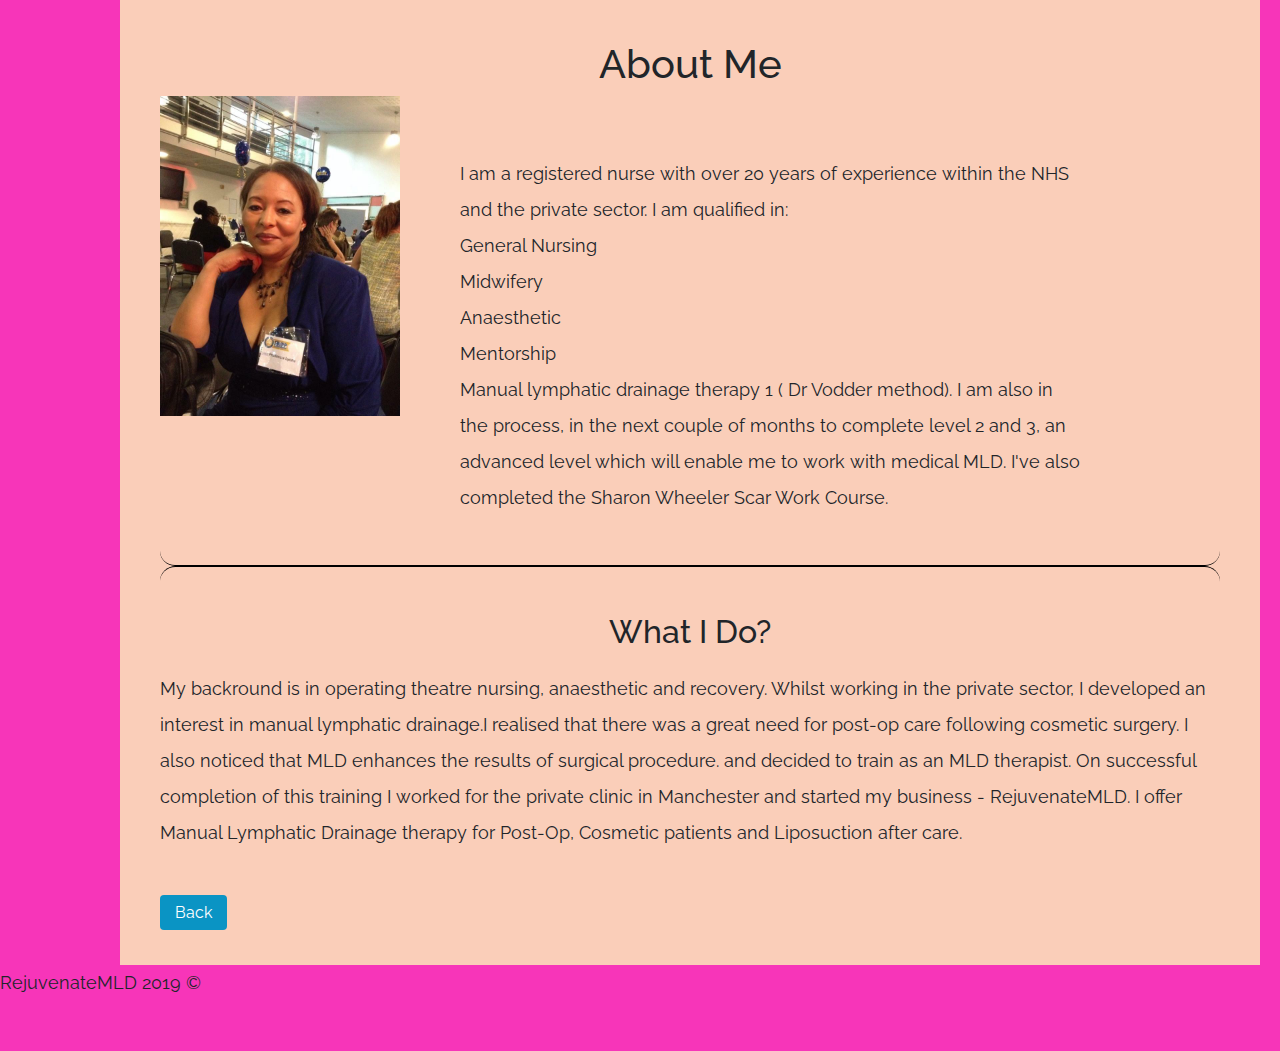
<file: about/about.html>
<!DOCTYPE html>
<html>
<head>
	<title>About</title>
	<link rel="stylesheet" href="https://stackpath.bootstrapcdn.com/bootstrap/4.3.1/css/bootstrap.min.css" integrity="sha384-ggOyR0iXCbMQv3Xipma34MD+dH/1fQ784/j6cY/iJTQUOhcWr7x9JvoRxT2MZw1T" crossorigin="anonymous">
	<link href="https://fonts.googleapis.com/css?family=Raleway" rel="stylesheet">
	<link rel="stylesheet" type="text/css" href="about.css">
</head>
<body>
	<div class="container">
		<h1>About Me</h1>
		<div class="row">
			<div class="d-flex col-md-12">
				<img src="snimka.jpeg" class="img-fluid">
				<p class="about">I am a registered nurse with over  20 years of experience within the NHS and the private sector. 
	  			I am qualified in:<br>
	  			General Nursing<br>
	   			Midwifery<br>
	   			Anaesthetic<br> 
	   			Mentorship<br>
	   			Manual lymphatic drainage therapy 1 ( Dr Vodder method). I am also in the process, in the
					next couple of months to complete level 2 and 3, an advanced level which will enable
					me to work with medical MLD. I've also completed the 
				Sharon Wheeler Scar Work Course.
				</p>
			</div>
		</div>
		<hr>
		<section>
			<h2>What I Do?</h2>
			<p>My backround is in operating theatre nursing, anaesthetic and recovery.
		  	 Whilst working in the private sector, I developed an interest
				in manual lymphatic drainage.I realised that there was a great need for post-op
				care following cosmetic surgery. I also noticed that MLD enhances the results of surgical procedure.
			 and decided to train as an MLD therapist. 

			 On successful completion of this training I worked for the private clinic in Manchester
			and started my business - RejuvenateMLD.  
		 	 I offer Manual Lymphatic Drainage therapy for Post-Op, Cosmetic patients and Liposuction after care. 
			</p>
		</section>
		<a href="../index.html" class="back">Back</a>
	</div>
	<footer><p class="rights">RejuvenateMLD 2019 &copy;</p></footer>
</body>
</html>
</file>
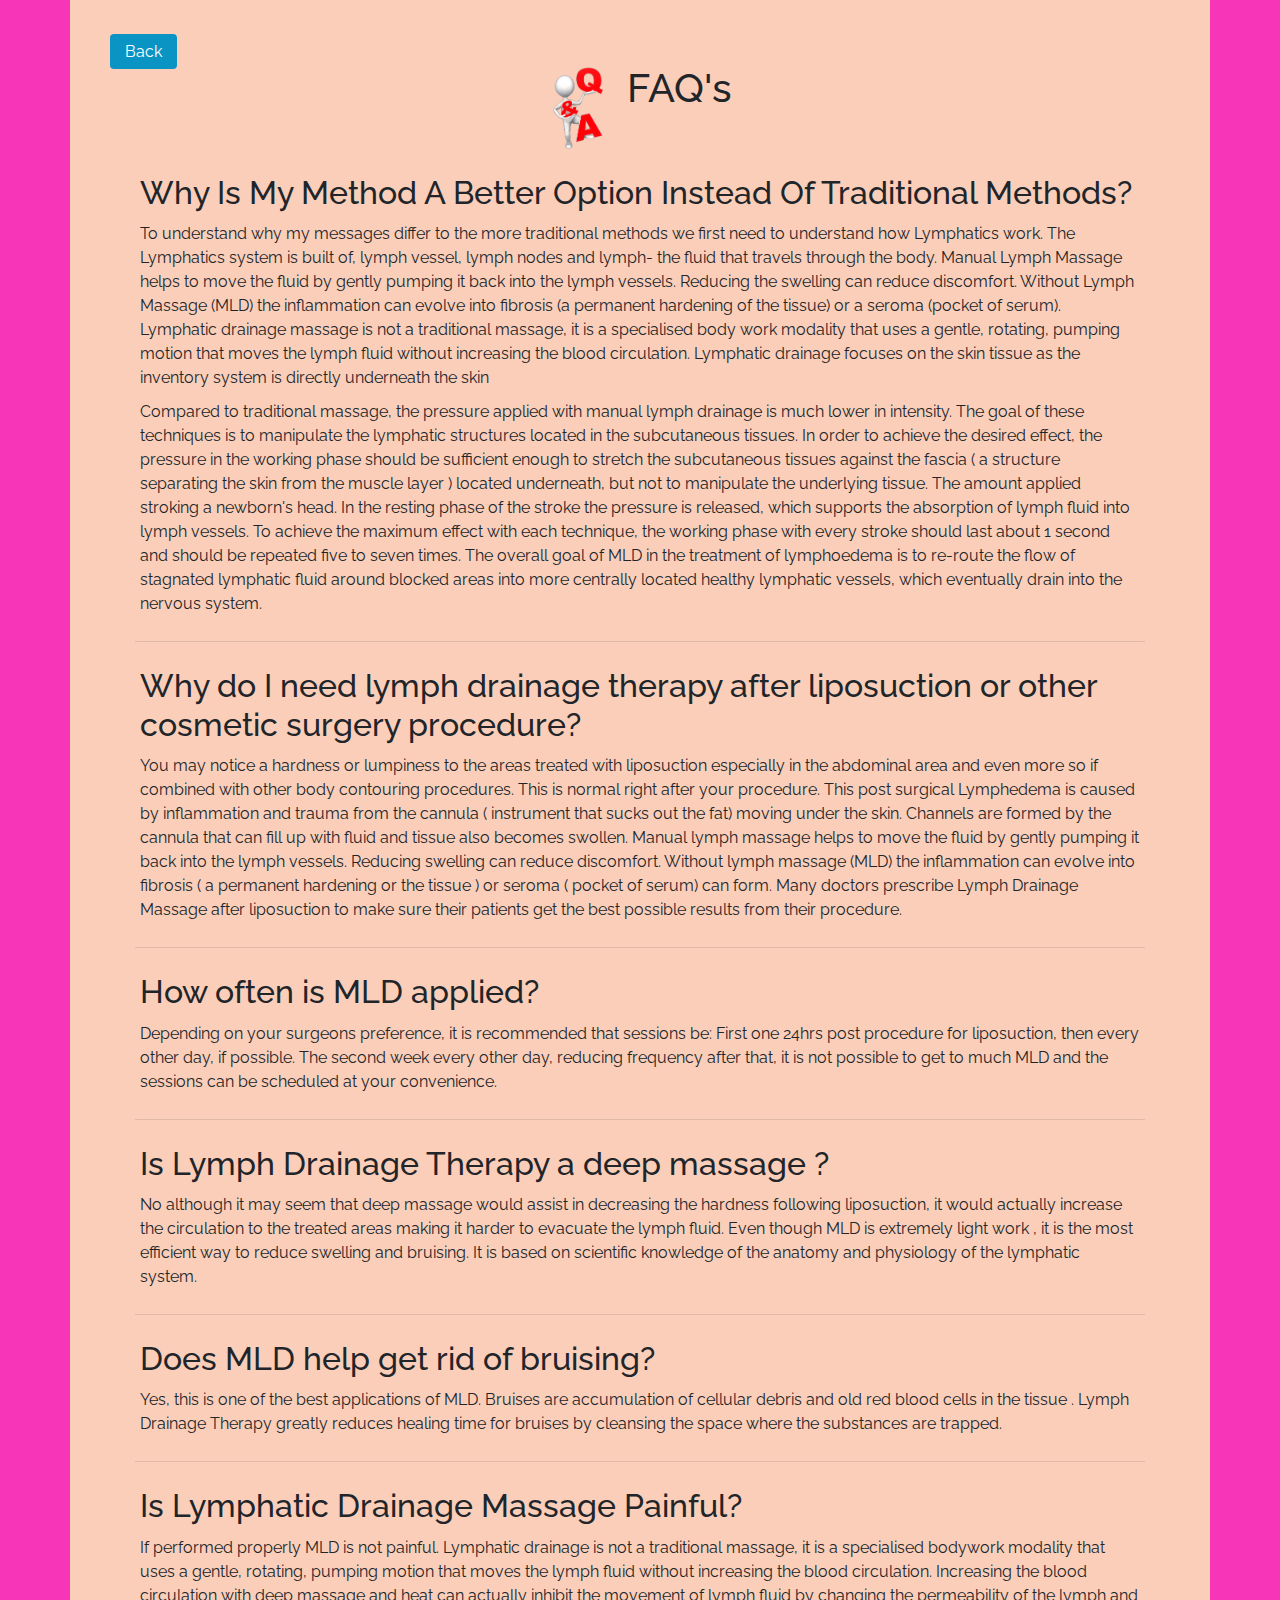
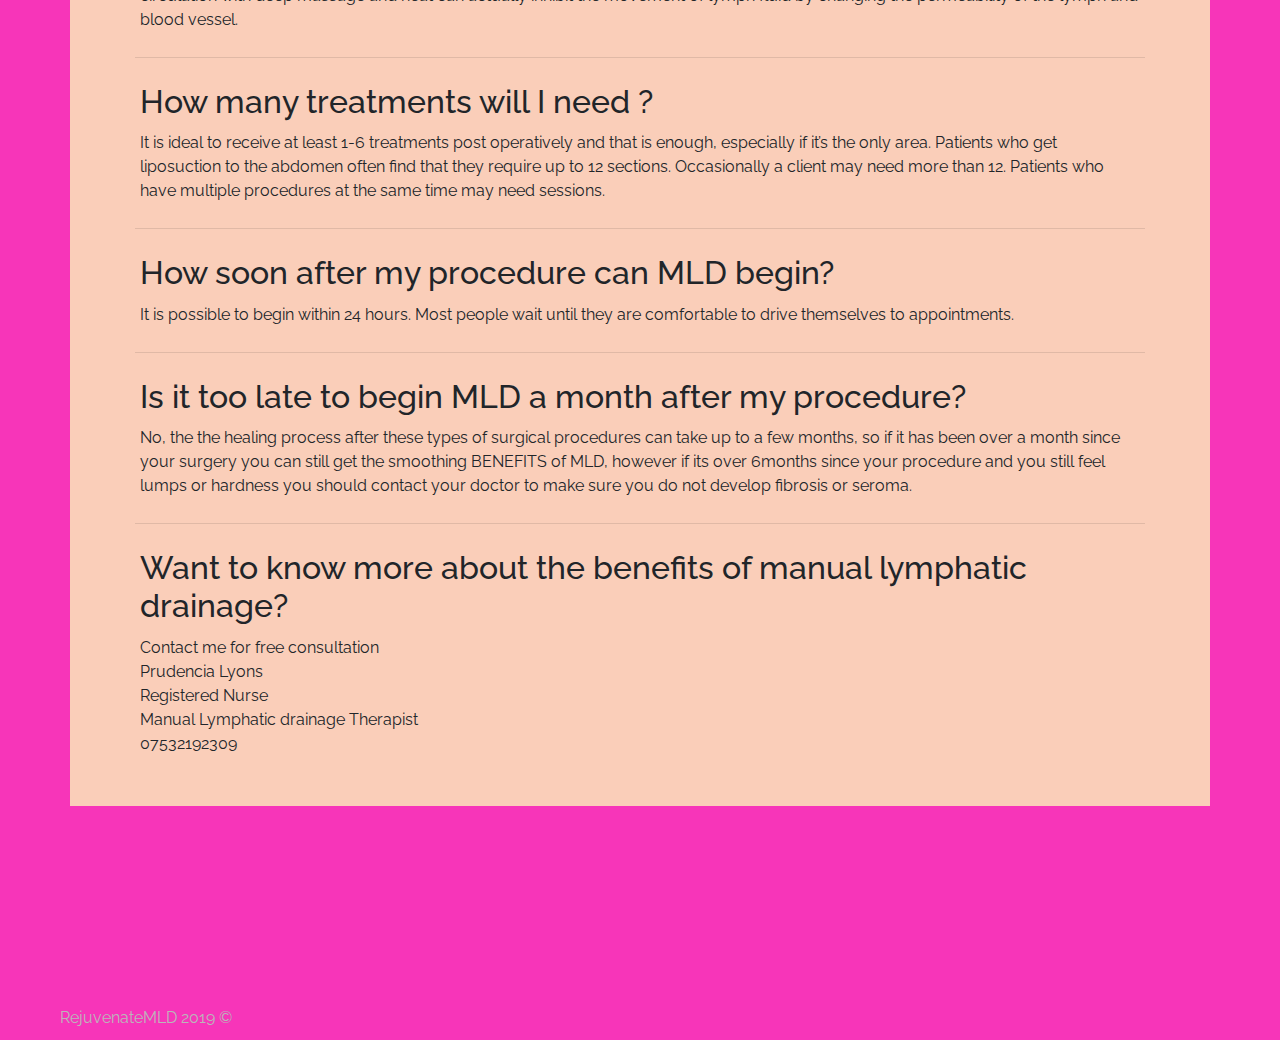
<file: faq/faq.html>
<!DOCTYPE html>
<html>
<head>
	<title>FAQ</title>
	<link href="https://fonts.googleapis.com/css?family=Raleway" rel="stylesheet">
	<link rel="stylesheet" href="https://stackpath.bootstrapcdn.com/bootstrap/4.3.1/css/bootstrap.min.css" integrity="sha384-ggOyR0iXCbMQv3Xipma34MD+dH/1fQ784/j6cY/iJTQUOhcWr7x9JvoRxT2MZw1T" crossorigin="anonymous">
	<link rel="stylesheet" type="text/css" href="faq.css">
</head>
<body>
	<div class="container">
		<a href="../index.html" class="details">Back</a>
		<div class="top">
			<img src="../images/qanda.gif" alt="card image">
			<h1>FAQ's</h1>
		</div>
		<h2>Why Is My Method A Better Option Instead Of Traditional Methods? </h2>        
		<p>To understand why my messages differ to the more traditional methods we first need to understand how Lymphatics work. The Lymphatics system is built of, lymph vessel, lymph nodes and lymph- the fluid that travels through the body. Manual Lymph Massage helps to move the fluid by gently pumping it back into the lymph vessels. Reducing the swelling can reduce discomfort. Without Lymph Massage (MLD) the inflammation can evolve into fibrosis (a permanent hardening of the tissue) or a seroma (pocket of serum).

		Lymphatic drainage massage is not a traditional massage, it is a specialised body work modality that uses a gentle, rotating, pumping motion that moves the lymph fluid without increasing the blood circulation. Lymphatic drainage focuses on the skin tissue as the inventory system is directly underneath the skin        
		</p>
		<p>Compared to traditional massage, the pressure applied with manual lymph drainage is much lower in intensity. The goal of these techniques is to manipulate the lymphatic structures located in the subcutaneous tissues. In order to achieve the desired effect, the pressure in the working phase should be sufficient enough to stretch the subcutaneous tissues against the fascia ( a structure separating the skin from the muscle layer ) located underneath, but not to manipulate the underlying tissue. The amount applied stroking a newborn's head.

		In the resting phase of the stroke the pressure is released, which supports the absorption of lymph fluid into lymph vessels. To achieve the maximum effect with each technique, the working phase with every stroke should last about 1 second and should be repeated  five to seven times.

		The overall goal of MLD in the treatment of lymphoedema is to re-route the flow of stagnated lymphatic fluid around blocked areas into more centrally located healthy lymphatic vessels, which eventually drain into the nervous system.
		</p>
		<hr>
		<h2>Why do I need lymph drainage therapy after liposuction or other cosmetic surgery procedure?</h2>
		<p>You may notice a hardness or lumpiness to the areas treated with liposuction especially in the abdominal area and even more so if combined with other body contouring procedures. This is normal right after your procedure. This post surgical Lymphedema is caused by inflammation and trauma from the cannula ( instrument that sucks out the fat) moving under the skin. Channels are formed by the cannula that can fill up with fluid and tissue also becomes swollen.
		Manual lymph massage helps to move the fluid by gently pumping it back into the lymph vessels. Reducing swelling can reduce discomfort. Without lymph massage (MLD) the inflammation can evolve into fibrosis ( a permanent hardening or the tissue ) or seroma ( pocket of serum) can form.
		Many doctors prescribe Lymph Drainage Massage after liposuction to make sure their patients get the best possible results from their procedure.</p>
		<hr>
		<h2>How often is MLD applied?</h2>
		<p>Depending on your surgeons preference, it is recommended that sessions be:
		First one 24hrs post  procedure for liposuction, then every other day, if possible. The second week every other day, reducing frequency after that, it is not possible to get to much MLD and the sessions can be scheduled at your convenience.
		</p>
		<hr>
		<h2>Is Lymph Drainage Therapy a deep massage ?</h2>
		<p>No although it may seem that deep massage would assist in decreasing the hardness following liposuction, it would actually increase the circulation to the treated areas making it harder to evacuate the lymph fluid. 
		Even though MLD is extremely light work , it is the most efficient way to reduce swelling and bruising. It is based on scientific knowledge of the anatomy and physiology of the lymphatic system.</p>
		<hr>
		<h2>Does MLD help get rid of bruising?</h2>
		<p>Yes, this is one of the best applications of MLD. 
		Bruises are accumulation of cellular debris and old red blood cells in the tissue . Lymph Drainage Therapy greatly reduces healing time for bruises by cleansing the space  where the substances are trapped.</p>
		<hr>
		<h2>Is Lymphatic Drainage Massage Painful?</h2>
		<p>If performed properly MLD is not painful. Lymphatic drainage is not a traditional massage, it is a specialised bodywork modality that uses a gentle, rotating, pumping motion that moves the lymph fluid without increasing the blood circulation. Increasing the blood circulation with deep massage and heat can actually inhibit the movement of lymph fluid by changing the permeability of the lymph and blood vessel.</p>
		<hr>
		<h2>How many treatments will I need ?</h2>
		<p>It is ideal to receive at least 1-6 treatments post operatively and that is enough, especially if  it’s the only area.
		Patients who get liposuction to the abdomen often find that they require up to 12 sections. Occasionally a client may need more than 12. 
		Patients who have multiple procedures at the same time may need sessions.
		</p>
		<hr>
		<h2>How soon after my procedure can MLD begin?</h2>
		<p>It is possible to begin within 24 hours. Most people wait until they are comfortable to drive themselves to appointments. </p>
		<hr>
		<h2>Is it too late to begin MLD a month after my procedure?</h2>
		<p> No, the the healing process after these types of surgical procedures can take up to  a few months, so if it has been over a month since your surgery you can still  get the smoothing BENEFITS of MLD, however if its over 6months since your procedure  and you still feel lumps or hardness you should contact your doctor to make sure you do not develop fibrosis or seroma.</p>
 		<hr>
		<h2>Want  to know more about the benefits of manual lymphatic drainage?</h2>
		<p>Contact me for free consultation<br>
		Prudencia Lyons <br>
		Registered Nurse<br>
		Manual Lymphatic drainage Therapist<br>
		07532192309
		</p>
	</div>
 	<footer><p class="rights">RejuvenateMLD 2019 &copy;</p></footer>
</body>
</html>
</file>
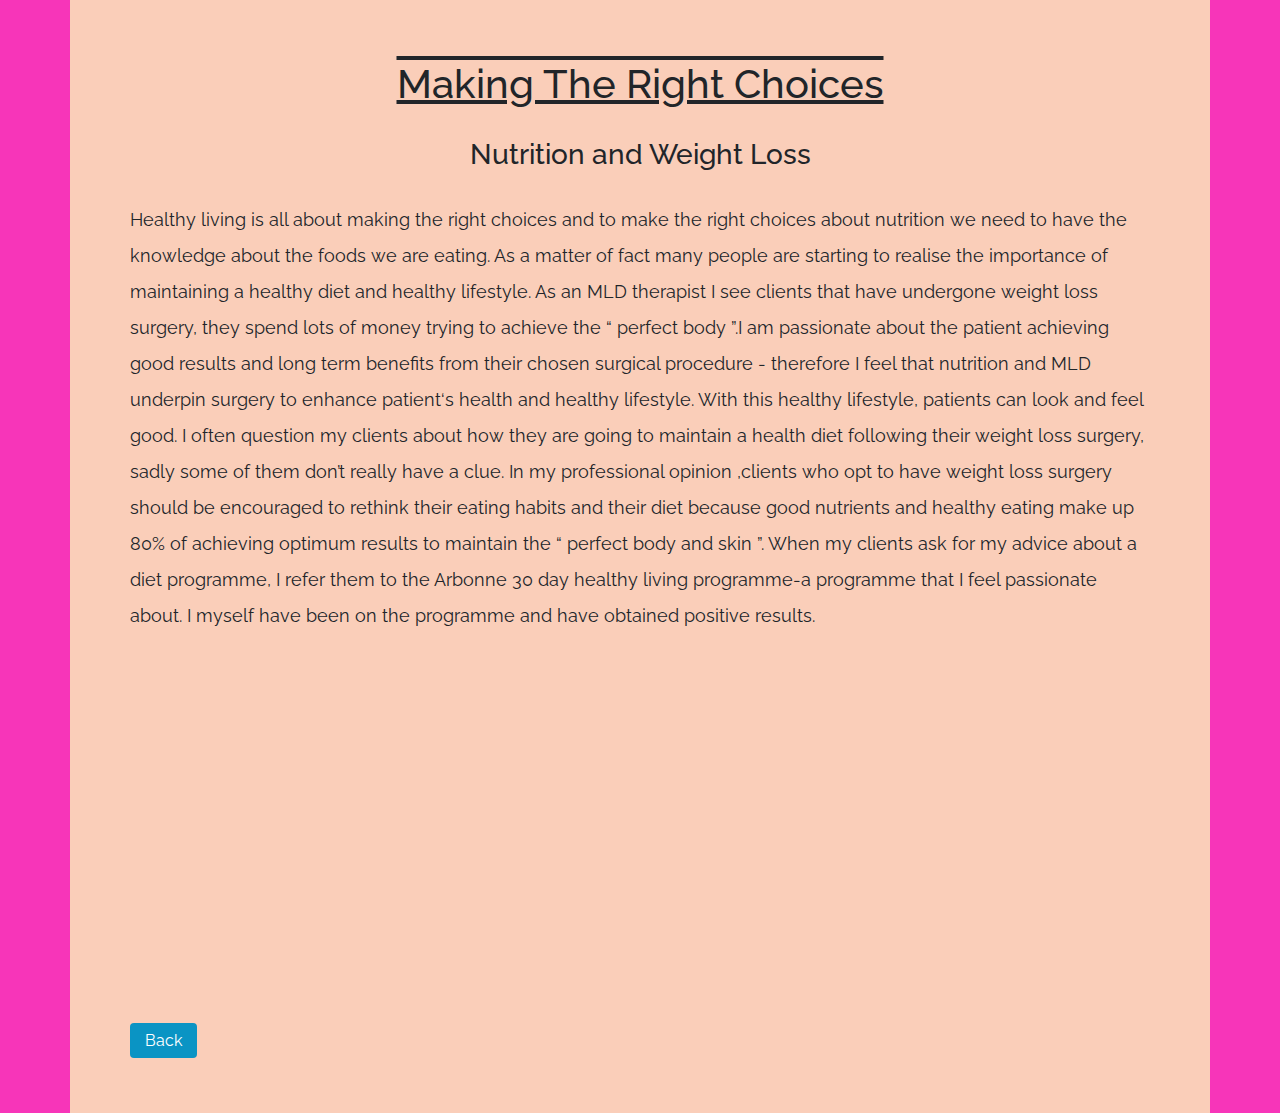
<file: nutrition/nutrition.html>
<!DOCTYPE html>
<html>
<head>
	<title>Nutrition and Weight Loss</title>
	<link href="https://fonts.googleapis.com/css?family=Raleway" rel="stylesheet">
	<link rel="stylesheet" href="https://stackpath.bootstrapcdn.com/bootstrap/4.3.1/css/bootstrap.min.css" integrity="sha384-ggOyR0iXCbMQv3Xipma34MD+dH/1fQ784/j6cY/iJTQUOhcWr7x9JvoRxT2MZw1T" crossorigin="anonymous">
	<link rel="stylesheet" type="text/css" href="nutrition.css">
</head>
<body>
	<div class="container">
	<h1>Making The Right Choices</h1>
	<h3>Nutrition and Weight Loss</h3>
	<p>Healthy living is all about making the right choices and to make the right choices about nutrition we need to have the knowledge about the foods we are eating. As a matter of fact many people are starting to realise the importance of maintaining a healthy diet and healthy lifestyle. As an MLD therapist I see clients that have undergone weight loss surgery, they spend lots of money trying to achieve the “ perfect body ”.I am passionate about the patient achieving good results and long term benefits from their chosen surgical procedure - therefore I feel that nutrition and MLD underpin surgery to enhance patient‘s health and healthy  lifestyle. With this healthy lifestyle, patients can look and feel good.   I often question my clients about  how they are going to maintain a health diet following their  weight loss surgery, sadly some of them don’t really have a clue. 
In my professional opinion ,clients who opt to have weight loss surgery should be encouraged to rethink their eating habits and their diet because good nutrients and healthy eating make up 80% of achieving optimum results to maintain the “ perfect body and skin ”. When my clients ask  for my advice about a diet programme, I  refer them to the Arbonne 30 day healthy living programme-a programme that I feel passionate about. I myself have been on the programme and have obtained positive results.

</p>
<section id="element2" class="d-flex justify-content-center">
    				<iframe id="video" height="315" src="https://www.youtube.com/embed/ek4tLxpxCgU?controls" frameborder="0" allowfullscreen></iframe>
				</section>
<a href="../pruSite.html">Back</a>
</div>

</body>
</html>
</file>
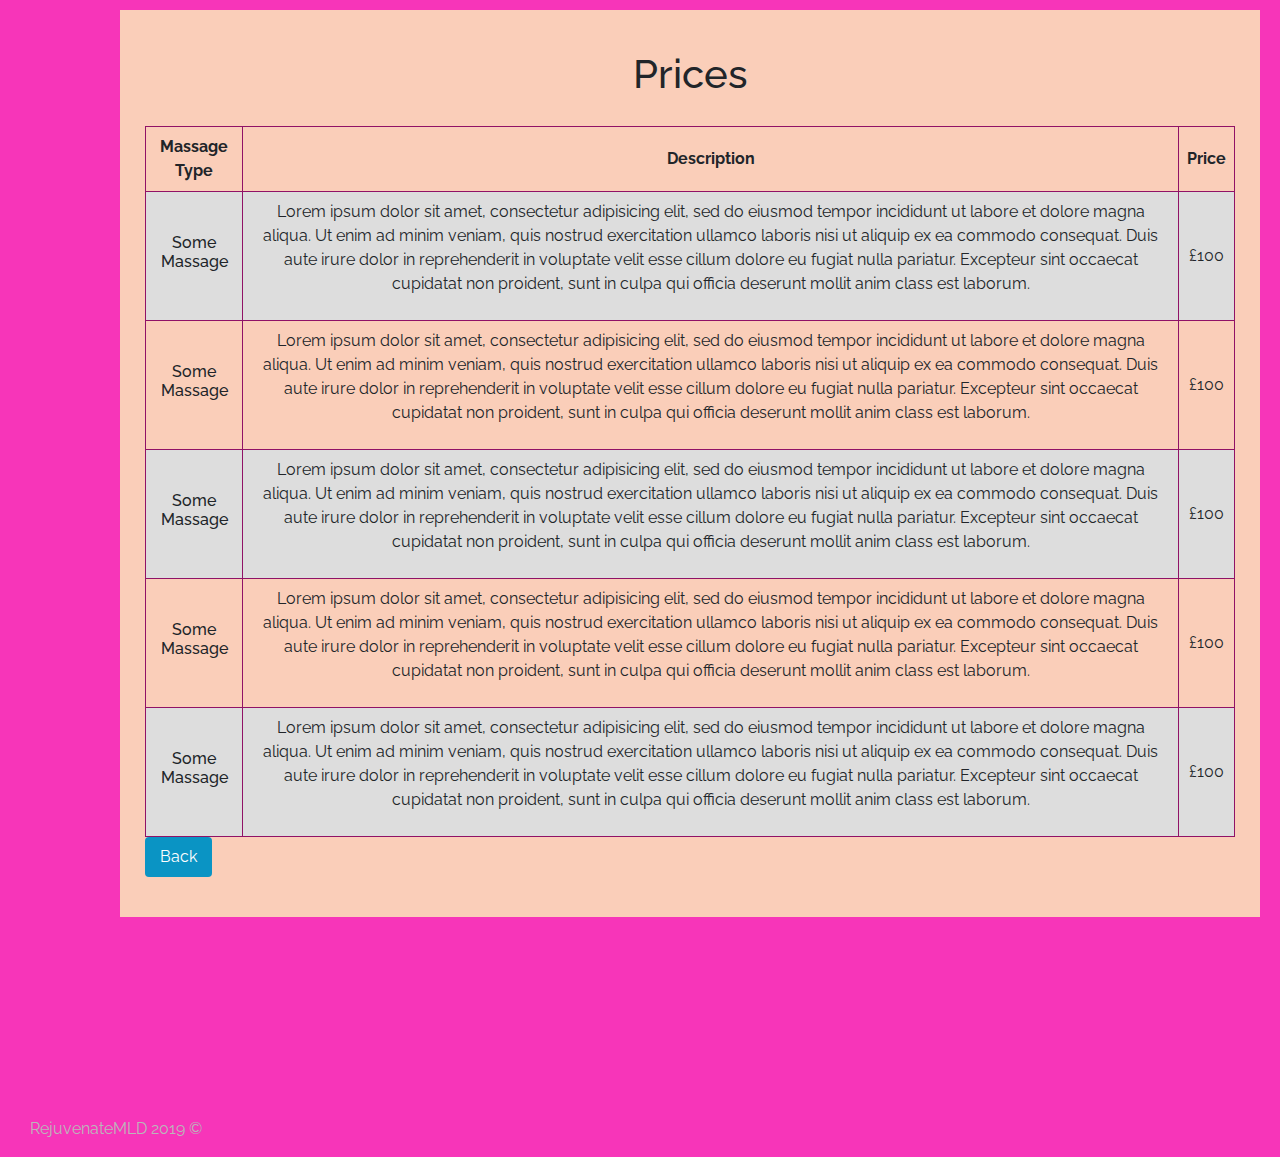
<file: pricing/pricing.html>
<!DOCTYPE html>
<html>
<head>
  <!-- Global site tag (gtag.js) - Google Analytics -->
  <script async src="https://www.googletagmanager.com/gtag/js?id=UA-136509443-2"></script>
  <script>
      window.dataLayer = window.dataLayer || [];
      function gtag(){dataLayer.push(arguments);}
      gtag('js', new Date());

      gtag('config', 'UA-136509443-2');
  </script>
  <meta charset="utf-8">
  <meta http-equiv="X-UA-Compatible" content="IE=edge">
  <meta name="viewport" content="width=device-width, initial-scale=1, maximum-scale=1">
	<title>Pricing</title>
	<link href="https://fonts.googleapis.com/css?family=Raleway" rel="stylesheet">
	<link rel="stylesheet" href="https://stackpath.bootstrapcdn.com/bootstrap/4.3.1/css/bootstrap.min.css" integrity="sha384-ggOyR0iXCbMQv3Xipma34MD+dH/1fQ784/j6cY/iJTQUOhcWr7x9JvoRxT2MZw1T" crossorigin="anonymous">
	<link rel="stylesheet" type="text/css" href="pricing.css">
</head>
<body>
	<div class="container">
     <h1>Prices</h1>
    <div class="row">
     
      <table>
        <tr>
          <th>Massage Type</th>
          <th>Description</th>
          <th>Price</th>
        </tr>
        <tr>
          <td class="massage">
            <h6>Some Massage</h6>
          </td>
          <td>
            <p id="info">Lorem ipsum dolor sit amet, consectetur adipisicing elit, sed do eiusmod
            tempor incididunt ut labore et dolore magna aliqua. Ut enim ad minim veniam,
            quis nostrud exercitation ullamco laboris nisi ut aliquip ex ea commodo
            consequat. Duis aute irure dolor in reprehenderit in voluptate velit esse
            cillum dolore eu fugiat nulla pariatur. Excepteur sint occaecat cupidatat non
            proident, sunt in culpa qui officia deserunt mollit anim class est laborum.</p>
          </td>
          <td class="price">£100</td>
        </tr>
        <tr>
          <td class="massage">
            <h6>Some Massage</h6>
          </td>
          <td>
            <p id="info">Lorem ipsum dolor sit amet, consectetur adipisicing elit, sed do eiusmod
            tempor incididunt ut labore et dolore magna aliqua. Ut enim ad minim veniam,
            quis nostrud exercitation ullamco laboris nisi ut aliquip ex ea commodo
            consequat. Duis aute irure dolor in reprehenderit in voluptate velit esse
            cillum dolore eu fugiat nulla pariatur. Excepteur sint occaecat cupidatat non
            proident, sunt in culpa qui officia deserunt mollit anim class est laborum.</p>
          </td>
          <td class="price">£100</td>
        </tr>
        <tr>
          <td class="massage">
            <h6>Some Massage</h6>
          </td>
          <td>
            <p id="info">Lorem ipsum dolor sit amet, consectetur adipisicing elit, sed do eiusmod
            tempor incididunt ut labore et dolore magna aliqua. Ut enim ad minim veniam,
            quis nostrud exercitation ullamco laboris nisi ut aliquip ex ea commodo
            consequat. Duis aute irure dolor in reprehenderit in voluptate velit esse
            cillum dolore eu fugiat nulla pariatur. Excepteur sint occaecat cupidatat non
            proident, sunt in culpa qui officia deserunt mollit anim class est laborum.</p>
          </td>
          <td class="price">£100</td>
        </tr>
        <tr>
          <td class="massage">
            <h6>Some Massage</h6>
          </td>
          <td>
            <p id="info">Lorem ipsum dolor sit amet, consectetur adipisicing elit, sed do eiusmod
            tempor incididunt ut labore et dolore magna aliqua. Ut enim ad minim veniam,
            quis nostrud exercitation ullamco laboris nisi ut aliquip ex ea commodo
            consequat. Duis aute irure dolor in reprehenderit in voluptate velit esse
            cillum dolore eu fugiat nulla pariatur. Excepteur sint occaecat cupidatat non
            proident, sunt in culpa qui officia deserunt mollit anim class est laborum.</p>
          </td>
          <td class="price">£100</td>
        </tr>
        <tr>
          <td class="massage">
            <h6>Some Massage</h6>
          </td>
          <td>
            <p id="info">Lorem ipsum dolor sit amet, consectetur adipisicing elit, sed do eiusmod
            tempor incididunt ut labore et dolore magna aliqua. Ut enim ad minim veniam,
            quis nostrud exercitation ullamco laboris nisi ut aliquip ex ea commodo
            consequat. Duis aute irure dolor in reprehenderit in voluptate velit esse
            cillum dolore eu fugiat nulla pariatur. Excepteur sint occaecat cupidatat non
            proident, sunt in culpa qui officia deserunt mollit anim class est laborum.</p>
          </td>
          <td class="price">£100</td>
        </tr>
       
      </table>
      <a href="../index.html" class="back">Back</a>
    </div>
  </div>

  <footer><p class="rights">RejuvenateMLD 2019 &copy;</p></footer>
<!--<script src="pricing.js"></script>-->
</body>
</html>
</file>
<file: about/about.css>
* {
	font-family: 'Raleway', sans-serif;
	box-sizing: border-box;
	margin: 0;
	padding: 0;
}
body {
	background-color: #F735B9;
}
.container {
	margin: 0 120px;
	padding: 40px;
	background-color: #FACEB9;
}
h1, h2 {
	text-align: center;
	
}
hr {
    overflow: visible; /* For IE */
    height: 30px;
    border-style: solid;
    border-color: black;
    border-width: 1px 0 0 0;
    border-radius: 20px;
    margin-top: 20px;
}
hr:before { 
    display: block;
    content: "";
    height: 30px;
    margin-top: -31px;
    border-style: solid;
    border-color: black;
    border-width: 0 0 1px 0;
    border-radius: 20px;
}

h2 {
	margin-bottom: 20px;
}
p {
	 line-height: 200%;
	 font-size: 18px;
	 margin-bottom: 50px;
}
.about {
	margin: 60px 60px 30px 30px; ;
	padding-right: 80px;
}
a {
	text-decoration: none;
	padding: 8px 15px;
	border-radius: 4px;
	background-color: #0A94C4;
	color: white;
}

aside {
	display: flex;
}
img {
	max-width: 420px;
	max-height: 320px;
	padding-right: 30px;
}
</file>
<file: faq/faq.css>
* {
	font-family: 'Raleway', sans-serif;
	box-sizing: border-box;
	margin: 0;
	padding: 0;
}
body {
	background-color: #F735B9;
}
.container {

	
	padding: 40px;
	background-color: #FACEB9;
}
.top{
	display: flex;
	justify-content: center;
}
h1 {
	margin-left: 20px;
}
img {
	max-height: 100px;
	max-width: 100px;
}
h2, p {
	margin: 10px 30px;
}
hr {
	margin: 25px;
}
a {
	text-decoration: none;
	padding: 8px 15px;
	border-radius: 4px;
	background-color: #0A94C4;
	color: white;
}
footer {
	margin: 200px 30px 0 30px;
	color: #BAB7B9;
}
</file>
<file: nutrition/nutrition.css>
* {
	font-family: 'Raleway', sans-serif;
	box-sizing: border-box;
	margin: 0;
	padding: 0;
}
body {
	background-color: #F735B9;
}
.container {
	padding: 60px;
	background-color: #FACEB9;
}
h1, h3, h4 {
	text-align: center;
	margin-bottom: 30px;
	
}
h1 {
	text-decoration: underline overline;
}

p {
	 line-height: 200%;
	 font-size: 18px;
	 margin-bottom: 50px;
}
hr {
	margin-bottom: 40px;
}
a {
	text-decoration: none;
	padding: 8px 15px;
	border-radius: 4px;
	background-color: #0A94C4;
	color: white;
	margin-top: 50px;
}
#video {
	margin-bottom: 30px;
}
iframe {
	border: 0;
}
.watch-video {
	text-align: center;
}
.details:hover {
	text-decoration: none;
	color: yellow;
	background-color: blue;

}
footer {
	margin: 50px 20px 0 30px;
	color: #BAB7B9;
}
</file>
<file: pricing/pricing.css>
* {
	font-family: 'Raleway', sans-serif;
	box-sizing: border-box;
	margin: 0;
	padding: 0;
}
body {
	background-color: #F735B9;
}
.container {
	margin: 10px 120px;
	padding: 40px;
	background-color: #FACEB9;
}
h1 {
	text-align: center;
	padding-bottom: 20px;
	
}
table {
  border-collapse: collapse;
  width: 100%;
}

td, th {
  border: 1px solid #901266;
  text-align: center;
  padding: 8px;
}

tr:nth-child(even) {
  background-color: #dddddd;
}
a {
	text-decoration: none;
	padding: 8px 15px;
	border-radius: 4px;
	background-color: #0A94C4;
	color: white;
}
footer {
	margin: 200px 30px 0 30px;
	color: #BAB7B9;
}
</file>
